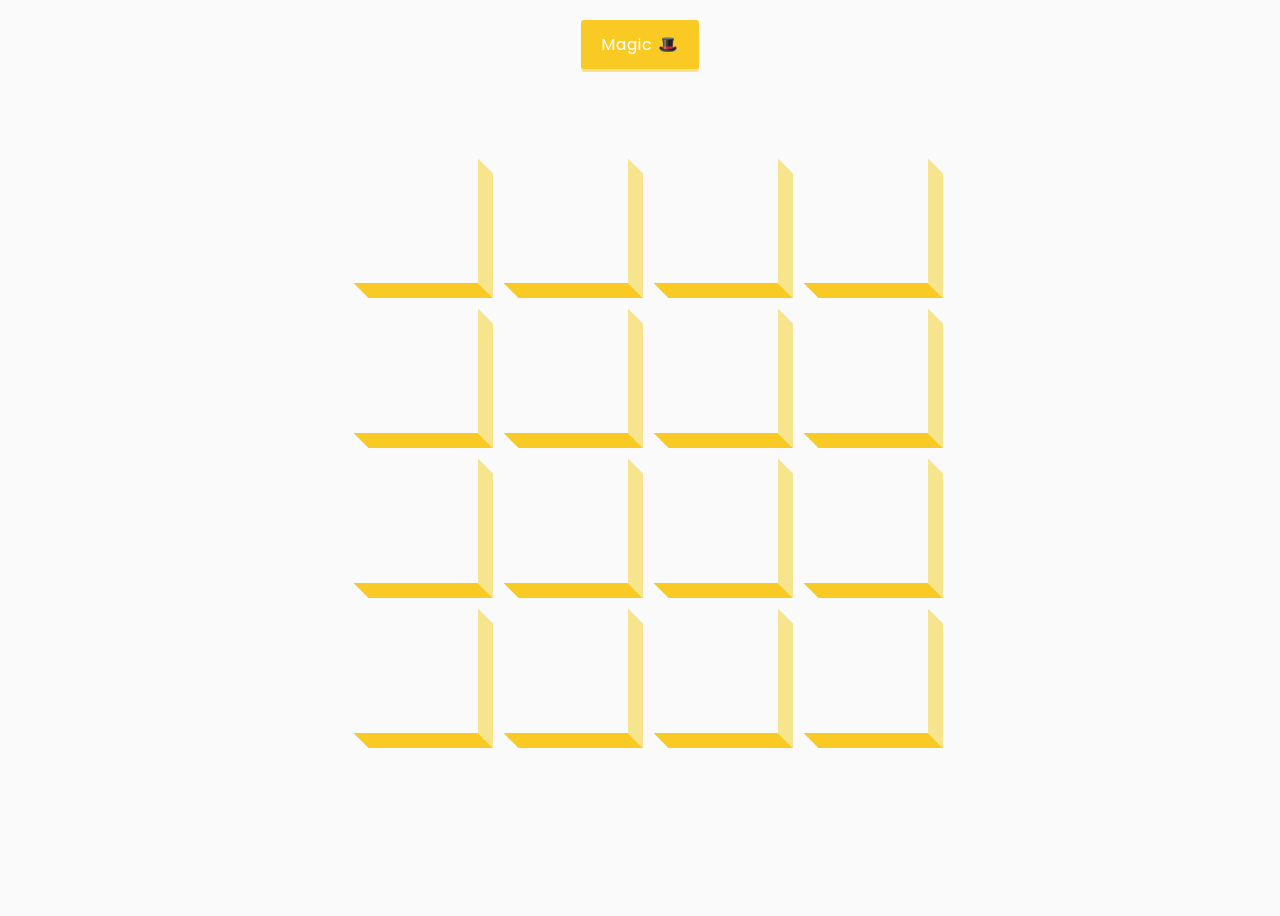
<file: 3D BOXES/index.html>
<!DOCTYPE html>
<html lang="en">
  <head>
    <meta charset="UTF-8" />
    <meta name="viewport" content="width=device-width, initial-scale=1.0" />
    <link
      rel="stylesheet"
      href="https://cdnjs.cloudflare.com/ajax/libs/font-awesome/5.14.0/css/all.min.css"
      integrity="sha512-1PKOgIY59xJ8Co8+NE6FZ+LOAZKjy+KY8iq0G4B3CyeY6wYHN3yt9PW0XpSriVlkMXe40PTKnXrLnZ9+fkDaog=="
      crossorigin="anonymous"
    />
    <link rel="stylesheet" href="style.css" />
    <title>3D Boxes Background</title>
  </head>
  <body>
    <button id="btn" class="magic">Magic 🎩</button>
    <div id="boxes" class="boxes big"></div>
    <script src="script.js"></script>
  </body>
</html>
</file>
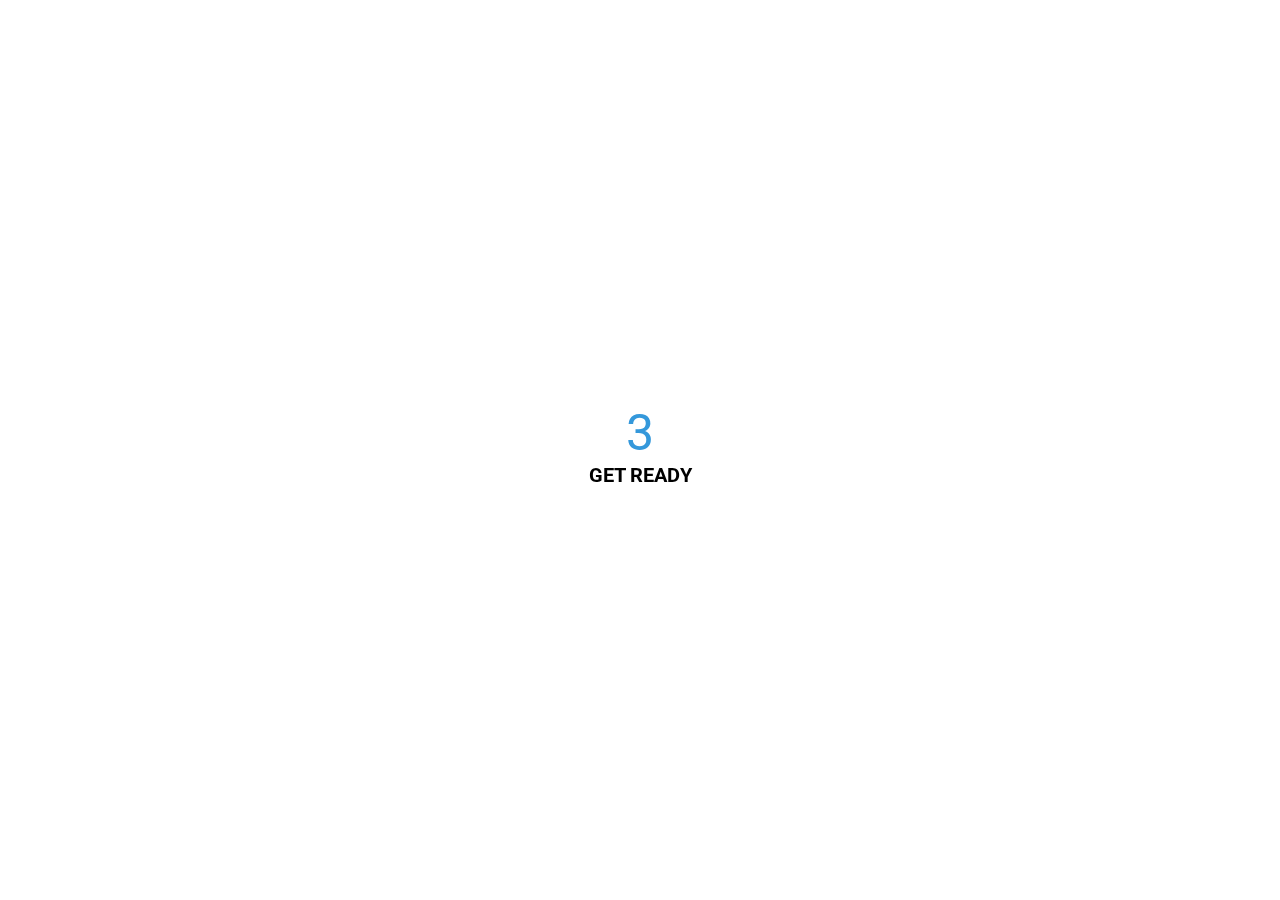
<file: Animacion countdown/index.html>
<!DOCTYPE html>
<html lang="en">
  <head>
    <meta charset="UTF-8" />
    <meta name="viewport" content="width=device-width, initial-scale=1.0" />
    <link rel="stylesheet" href="style.css" />
    <title>Animated Countdown</title>
  </head>
  <body>
    <div class="counter">
      <div class="nums">
        <span class="in">3</span>
        <span>2</span>
        <span>1</span>
        <span>0</span>
      </div>
      <h4>Get Ready</h4>
    </div>

    <div class="final">
      <h1>GO</h1>
      <button id="replay">
        <span>Replay</span>
      </button>
    </div>
    <script src="script.js"></script>
  </body>
</html>
</file>
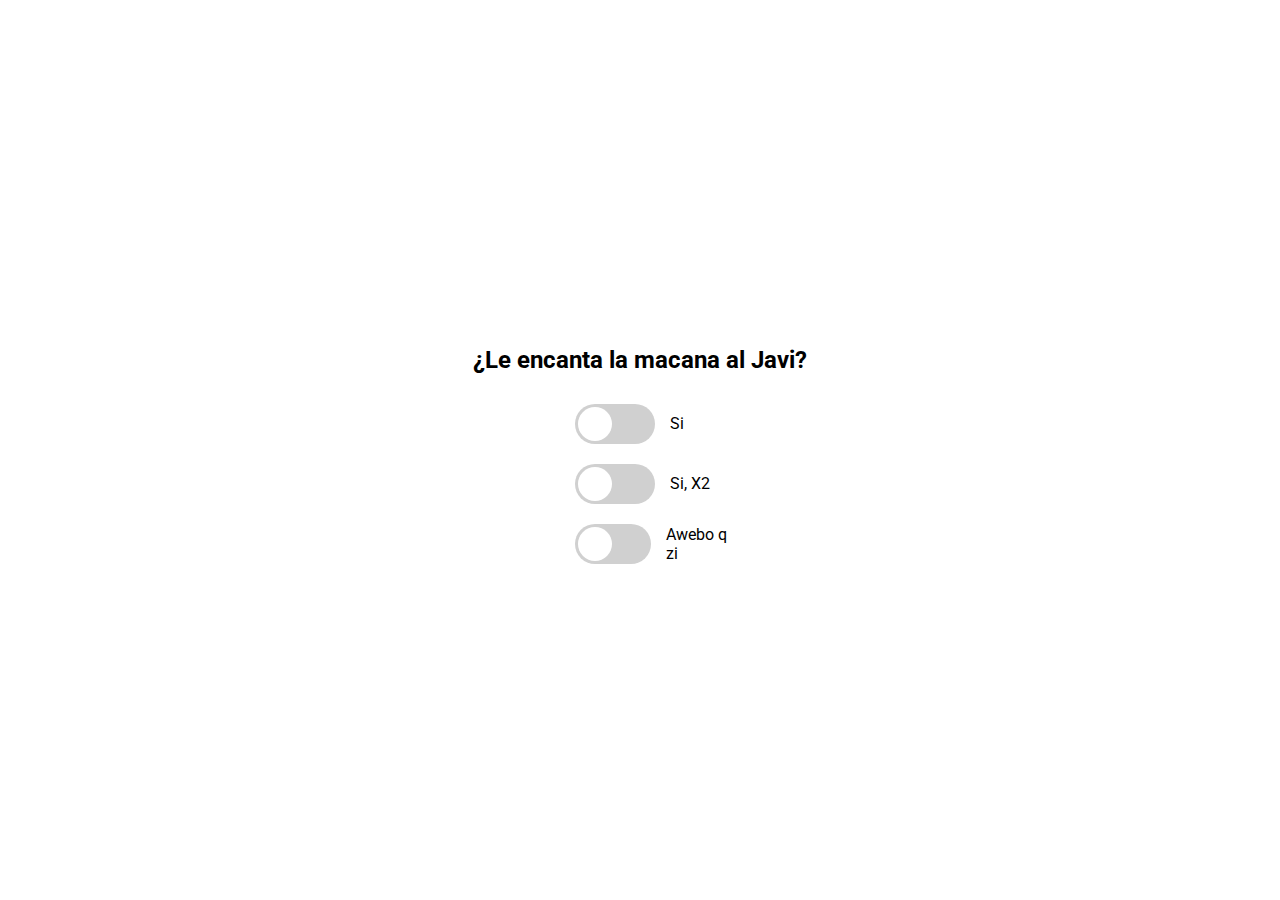
<file: Animacion de BTN/index.html>
<!DOCTYPE html>
<html lang="en">
  <head>
    <meta charset="UTF-8" />
    <meta name="viewport" content="width=device-width, initial-scale=1.0" />
    <link rel="stylesheet" href="style.css" />
    <title>Good, Cheap, Fast</title>
  </head>
  <body>
    <h2>¿Le encanta la macana al Javi?</h2>
    <div class="toggle-container">
      <input type="checkbox" id="good" class="toggle">
      <label for="good" class="label">
        <div class="ball"></div>
      </label>
      <span>Si</span>
    </div>

    <div class="toggle-container">
      <input type="checkbox" id="cheap" class="toggle">
      <label for="cheap" class="label">
        <div class="ball"></div>
      </label>
      <span>Si, X2</span>
    </div>

    <div class="toggle-container">
      <input type="checkbox" id="fast" class="toggle">
      <label for="fast" class="label">
        <div class="ball"></div>
      </label>
      <span>Awebo q zi</span>
    </div>
    <script src="script.js"></script>
  </body>
</html>
</file>
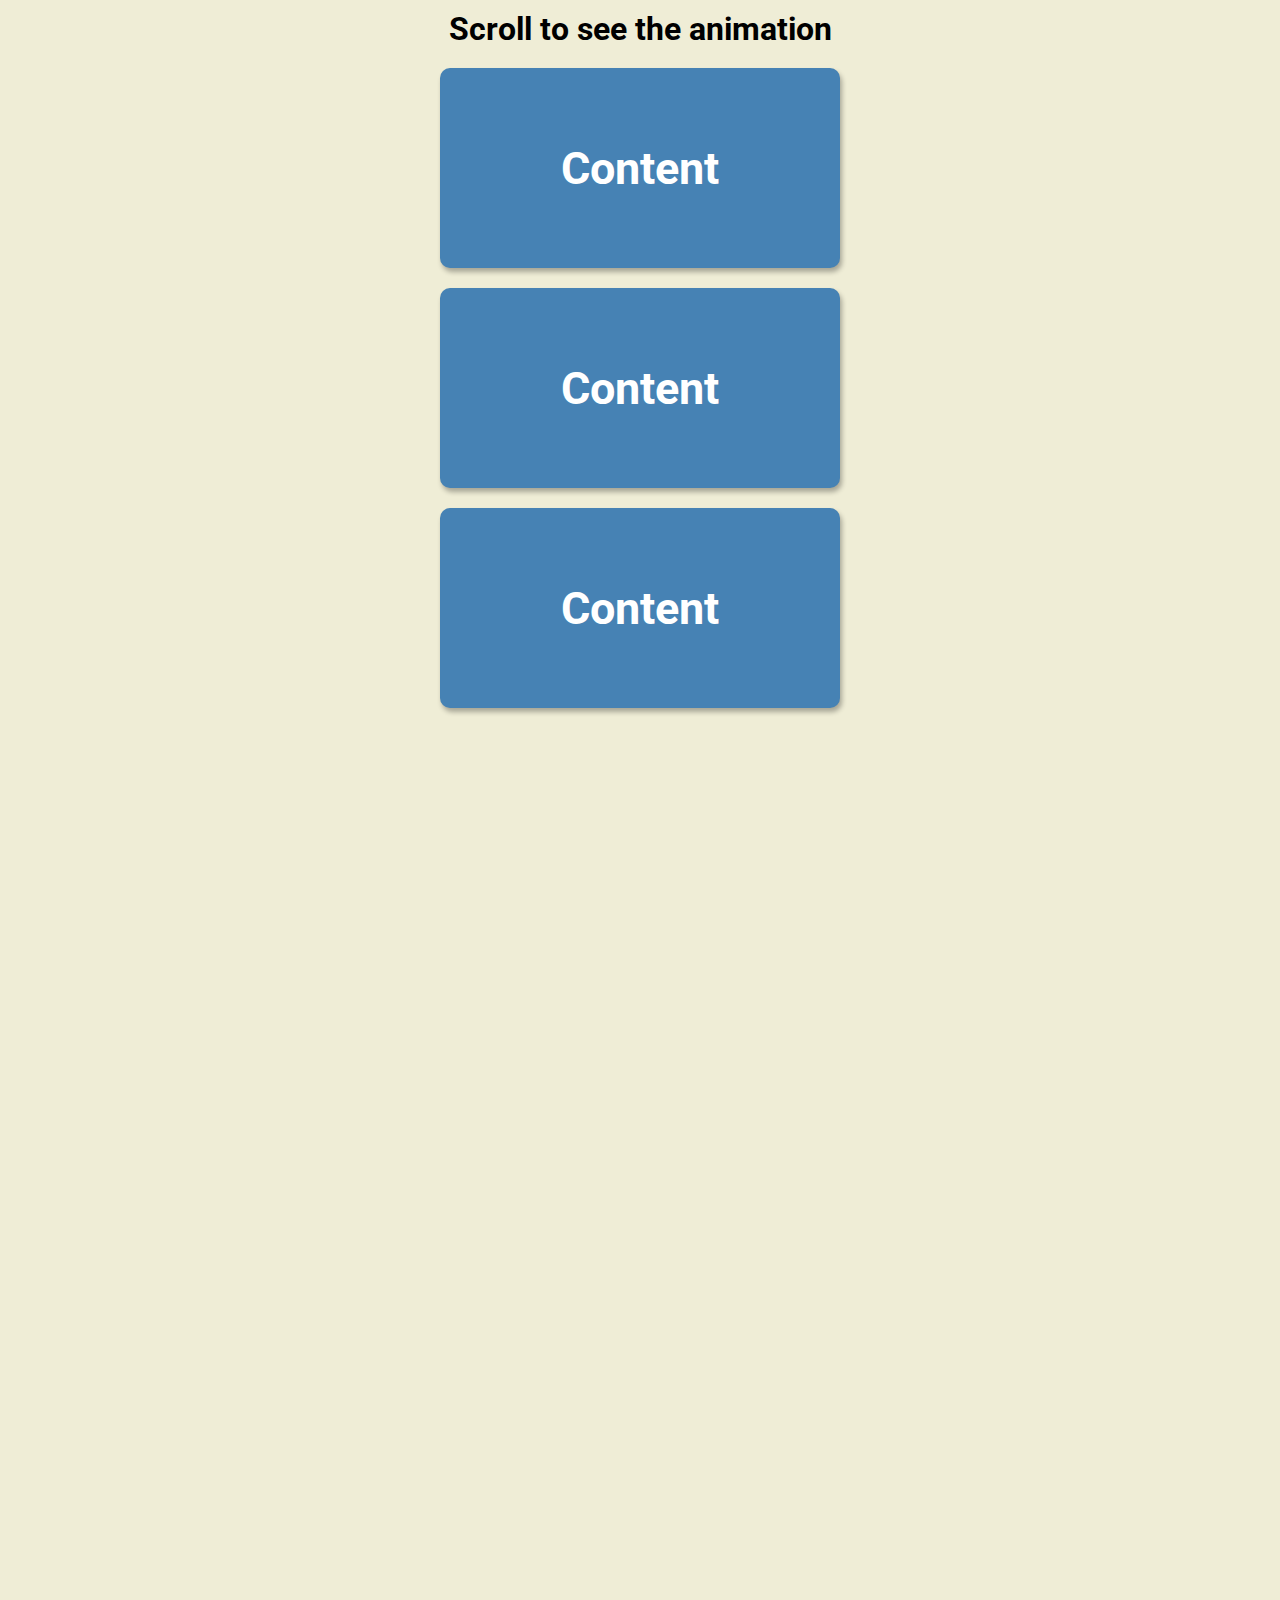
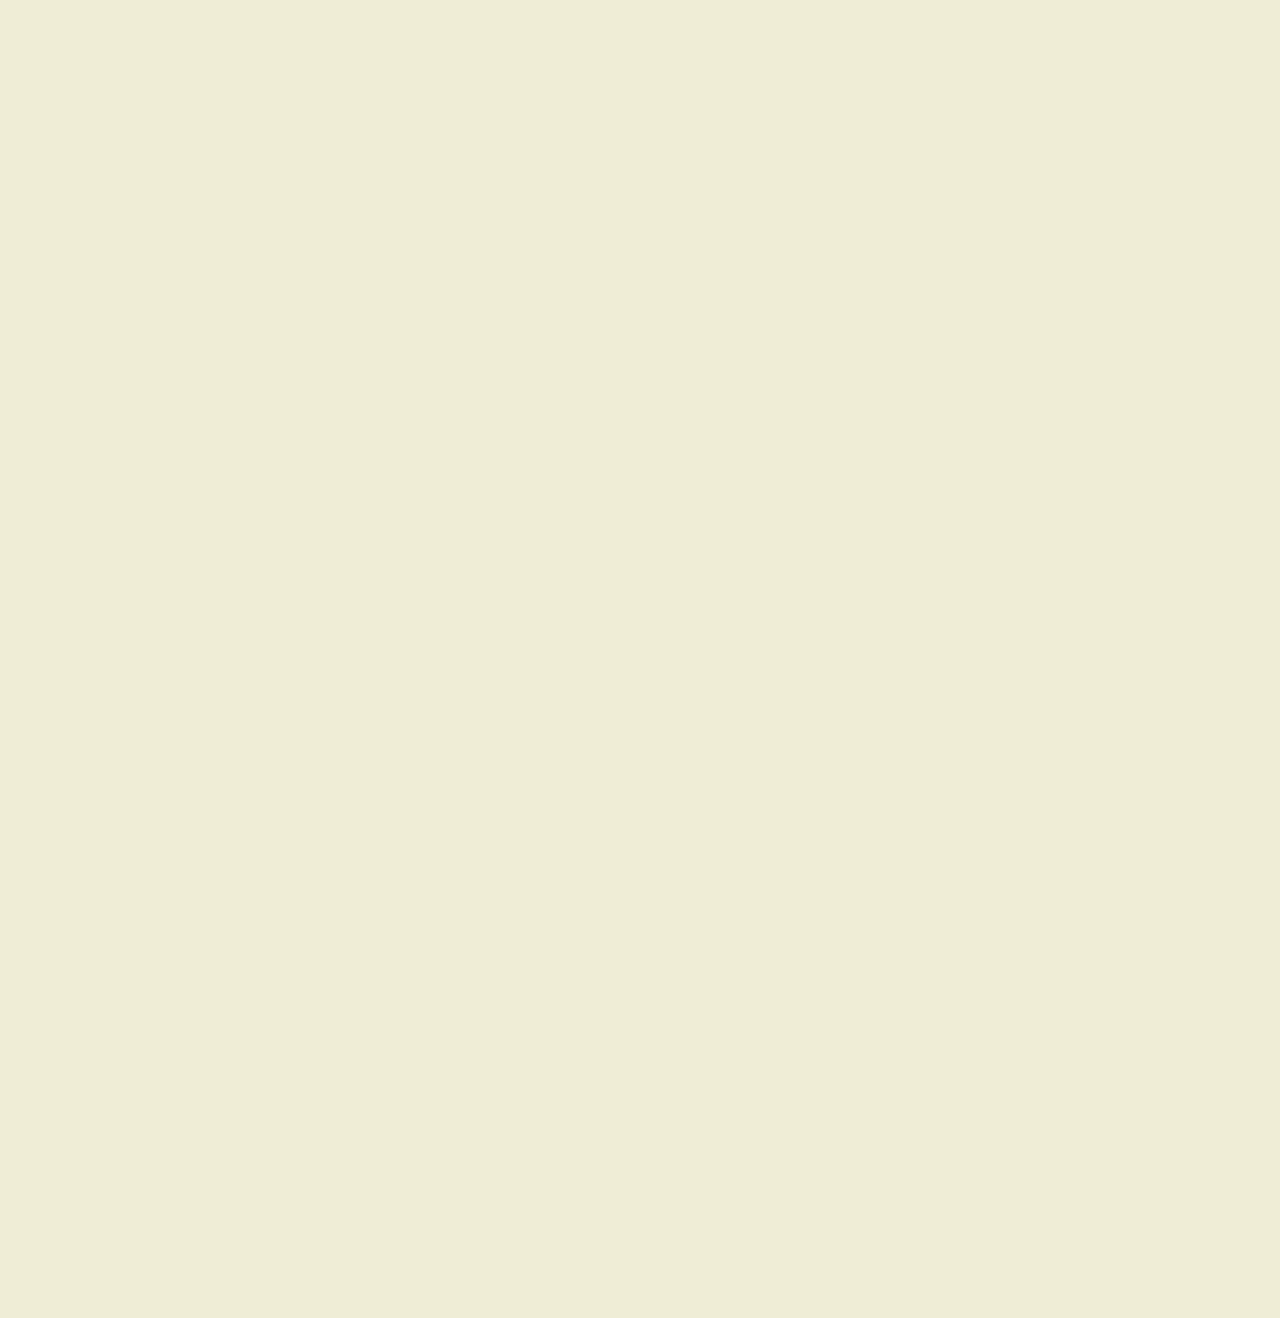
<file: Animacion de pergamino/index.html>
<!DOCTYPE html>
<html lang="en">
  <head>
    <meta charset="UTF-8" />
    <meta name="viewport" content="width=device-width, initial-scale=1.0" />
    <link rel="stylesheet" href="style.css" />
    <title>Scroll Animation</title>
  </head>
  <body>
    <h1>Scroll to see the animation</h1>
    <div class="box"><h2>Content</h2></div>
    <div class="box"><h2>Content</h2></div>
    <div class="box"><h2>Content</h2></div>
    <div class="box"><h2>Content</h2></div>
    <div class="box"><h2>Content</h2></div>
    <div class="box"><h2>Content</h2></div>
    <div class="box"><h2>Content</h2></div>
    <div class="box"><h2>Content</h2></div>
    <div class="box"><h2>Content</h2></div>
    <div class="box"><h2>Content</h2></div>
    <div class="box"><h2>Content</h2></div>
    <div class="box"><h2>Content</h2></div>
    <div class="box"><h2>Content</h2></div>
    <script src="script.js"></script>
  </body>
</html>
</file>
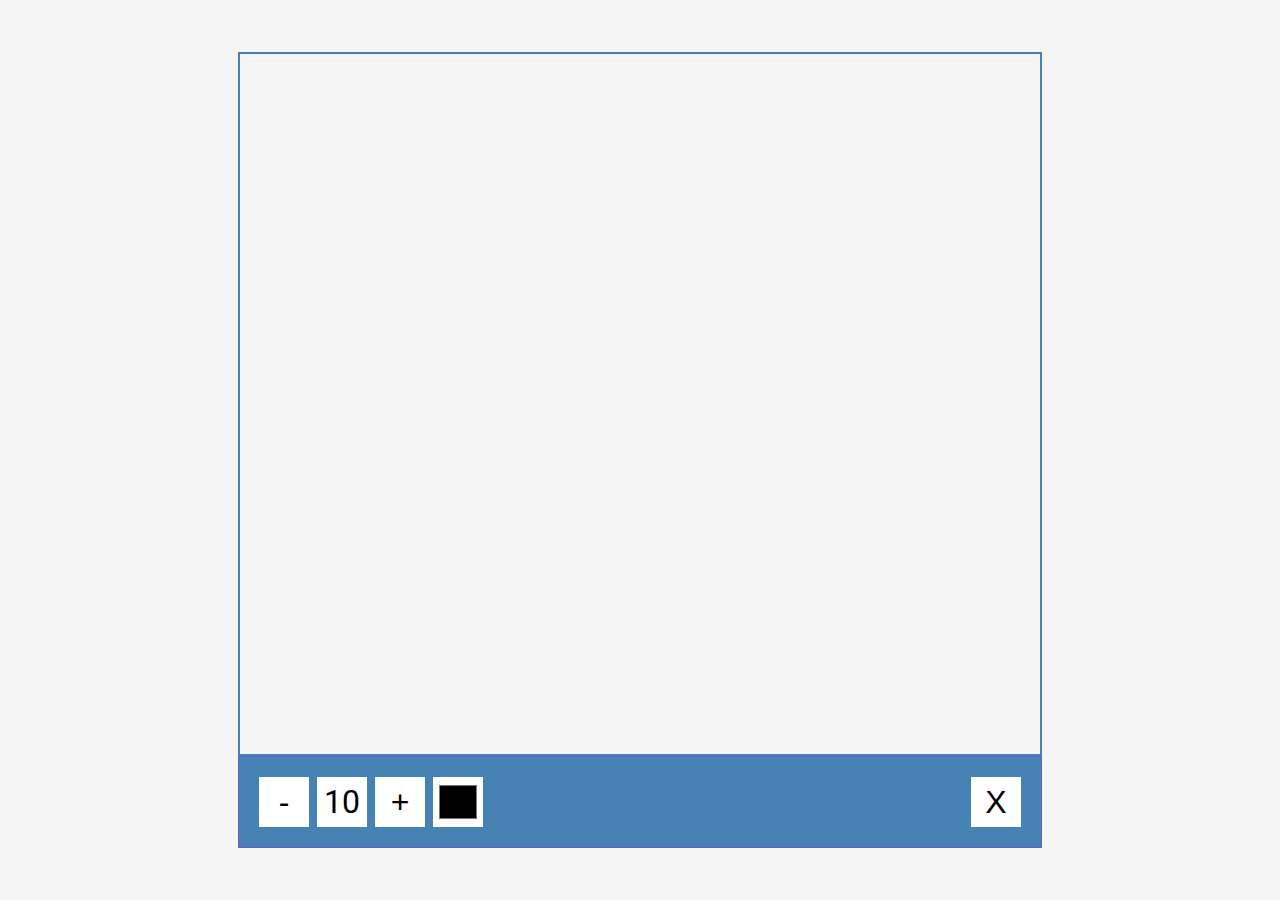
<file: App dibujo/index.html>
<!DOCTYPE html>
<html lang="en">
  <head>
    <meta charset="UTF-8" />
    <meta name="viewport" content="width=device-width, initial-scale=1.0" />
    <link rel="stylesheet" href="style.css" />
    <title>Drawing App</title>
  </head>
  <body>
    <canvas id="canvas" width="800" height="700"></canvas>
    <div class="toolbox">
      <button id="decrease">-</button>
      <span id="size">10</span>
      <button id="increase">+</button>
      <input type="color" id="color">
      <button id="clear">X</button>
    </div>

    <script src="script.js"></script>
  </body>
</html>
</file>
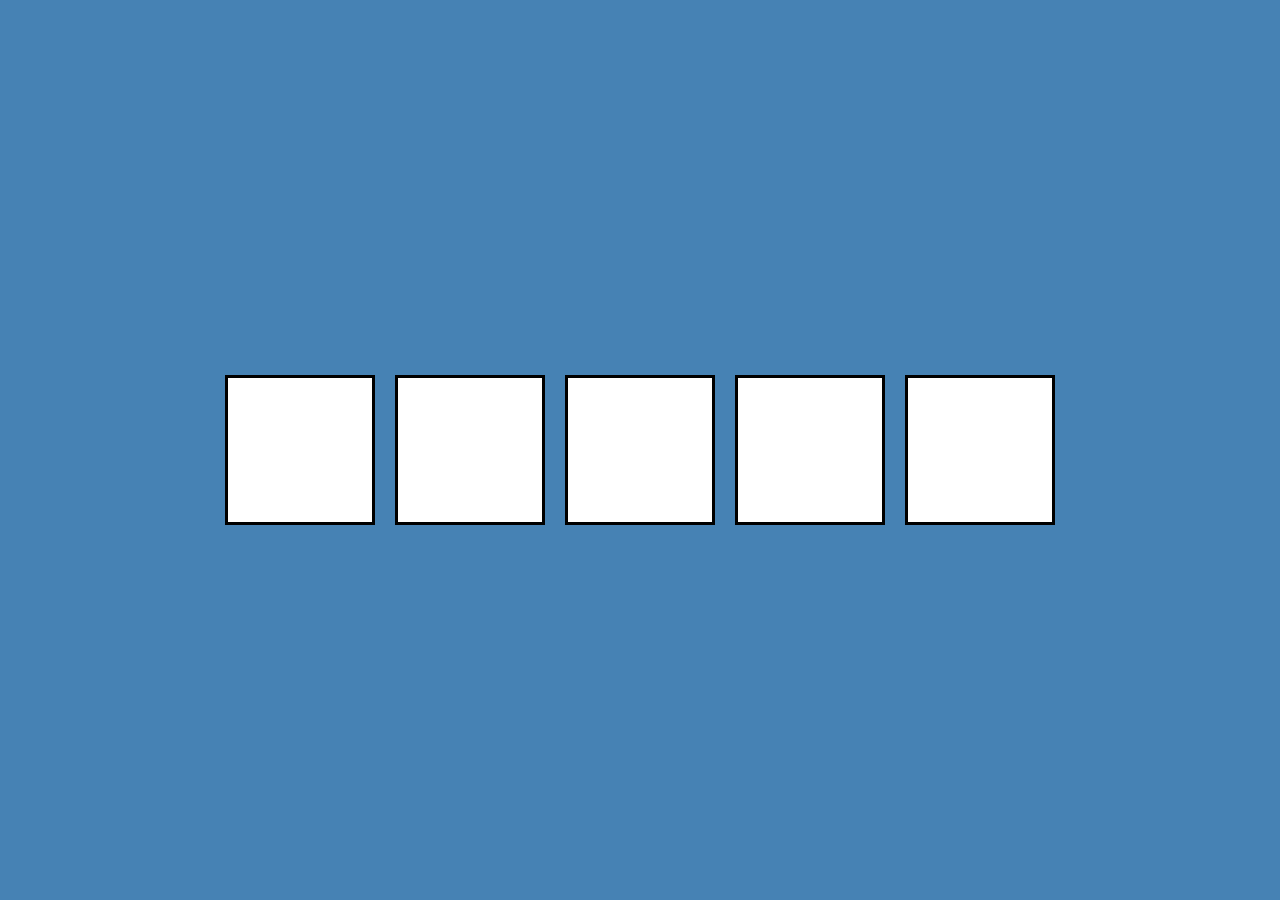
<file: Arrastrar y soltar/index.html>
<!DOCTYPE html>
<html lang="en">
  <head>
    <meta charset="UTF-8" />
    <meta name="viewport" content="width=device-width, initial-scale=1.0" />
    <link rel="stylesheet" href="style.css" />
    <title>Drag N Drop</title>
  </head>
  <body>
    <div class="empty">
      <div class="fill" draggable="true"></div>
    </div>
    <div class="empty"></div>
    <div class="empty"></div>
    <div class="empty"></div>
    <div class="empty"></div>

    <script src="script.js"></script>
  </body>
</html>
</file>
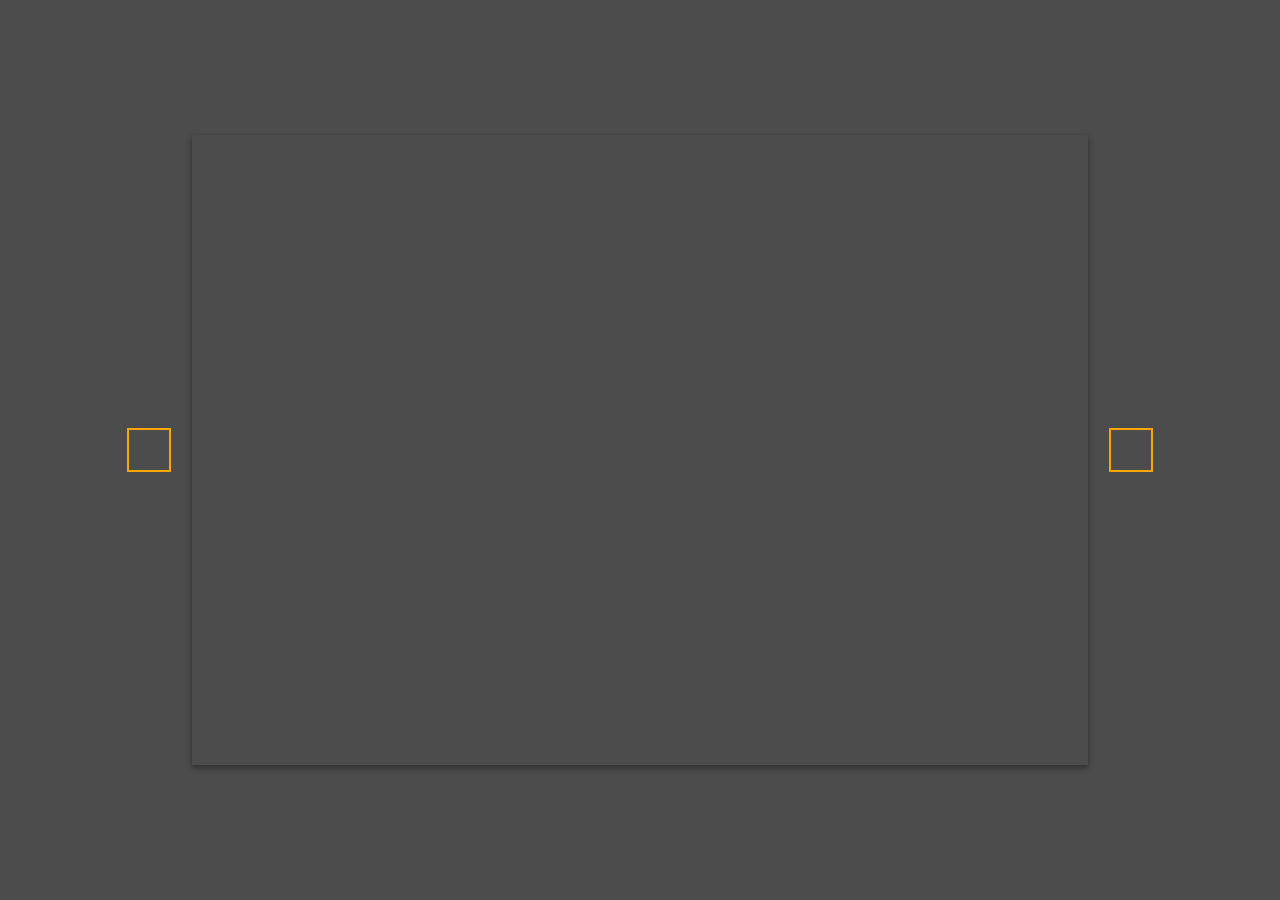
<file: Background slider/index.html>
<!DOCTYPE html>
<html lang="en">
  <head>
    <meta charset="UTF-8" />
    <meta name="viewport" content="width=device-width, initial-scale=1.0" />
    <link
      rel="stylesheet"
      href="https://cdnjs.cloudflare.com/ajax/libs/font-awesome/5.14.0/css/all.min.css"
      integrity="sha512-1PKOgIY59xJ8Co8+NE6FZ+LOAZKjy+KY8iq0G4B3CyeY6wYHN3yt9PW0XpSriVlkMXe40PTKnXrLnZ9+fkDaog=="
      crossorigin="anonymous"
    />
    <link rel="stylesheet" href="style.css" />
    <title>Background Slider</title>
  </head>
  <body>
    <div class="slider-container">
      <div
        class="slide active"
        style="
          background-image: url('https://images.unsplash.com/photo-1549880338-65ddcdfd017b?ixlib=rb-1.2.1&ixid=eyJhcHBfaWQiOjEyMDd9&auto=format&fit=crop&w=2100&q=80');
        "
      ></div>
      <div
        class="slide"
        style="
          background-image: url('https://images.unsplash.com/photo-1511593358241-7eea1f3c84e5?ixlib=rb-1.2.1&ixid=eyJhcHBfaWQiOjEyMDd9&auto=format&fit=crop&w=1934&q=80');
        "
      ></div>

      <div
        class="slide"
        style="
          background-image: url('https://images.unsplash.com/photo-1495467033336-2effd8753d51?ixlib=rb-1.2.1&ixid=eyJhcHBfaWQiOjEyMDd9&auto=format&fit=crop&w=2100&q=80');
        "
      ></div>

      <div
        class="slide"
        style="
          background-image: url('https://images.unsplash.com/photo-1522735338363-cc7313be0ae0?ixlib=rb-1.2.1&ixid=eyJhcHBfaWQiOjEyMDd9&auto=format&fit=crop&w=2689&q=80');
        "
      ></div>

      <div
        class="slide"
        style="
          background-image: url('https://images.unsplash.com/photo-1559087867-ce4c91325525?ixlib=rb-1.2.1&ixid=eyJhcHBfaWQiOjEyMDd9&auto=format&fit=crop&w=2100&q=80');
        "
      ></div>

      <button class="arrow left-arrow" id="left">
        <i class="fas fa-arrow-left"></i>
      </button>

      <button class="arrow right-arrow" id="right">
        <i class="fas fa-arrow-right"></i>
      </button>
    </div>
    <script src="script.js"></script>
  </body>
</html>
</file>
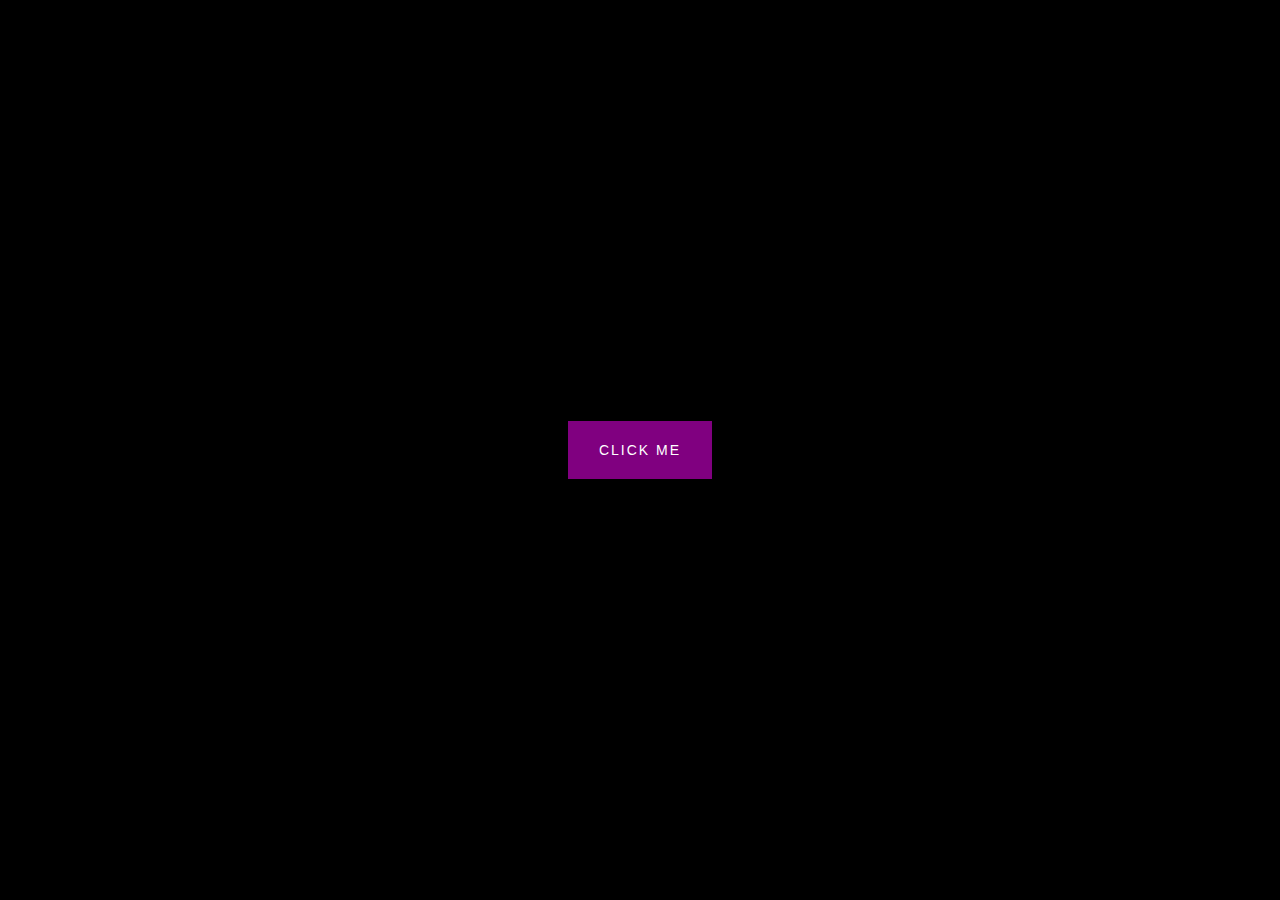
<file: Boton de ondulacion/index.html>
<!DOCTYPE html>
<html lang="en">
  <head>
    <meta charset="UTF-8" />
    <meta name="viewport" content="width=device-width, initial-scale=1.0" />
    <link rel="stylesheet" href="style.css" />
    <title>Button Ripple Effect</title>
  </head>
  <body>
    <button class="ripple">Click Me</button>
    <script src="script.js"></script>
  </body>
</html>
</file>
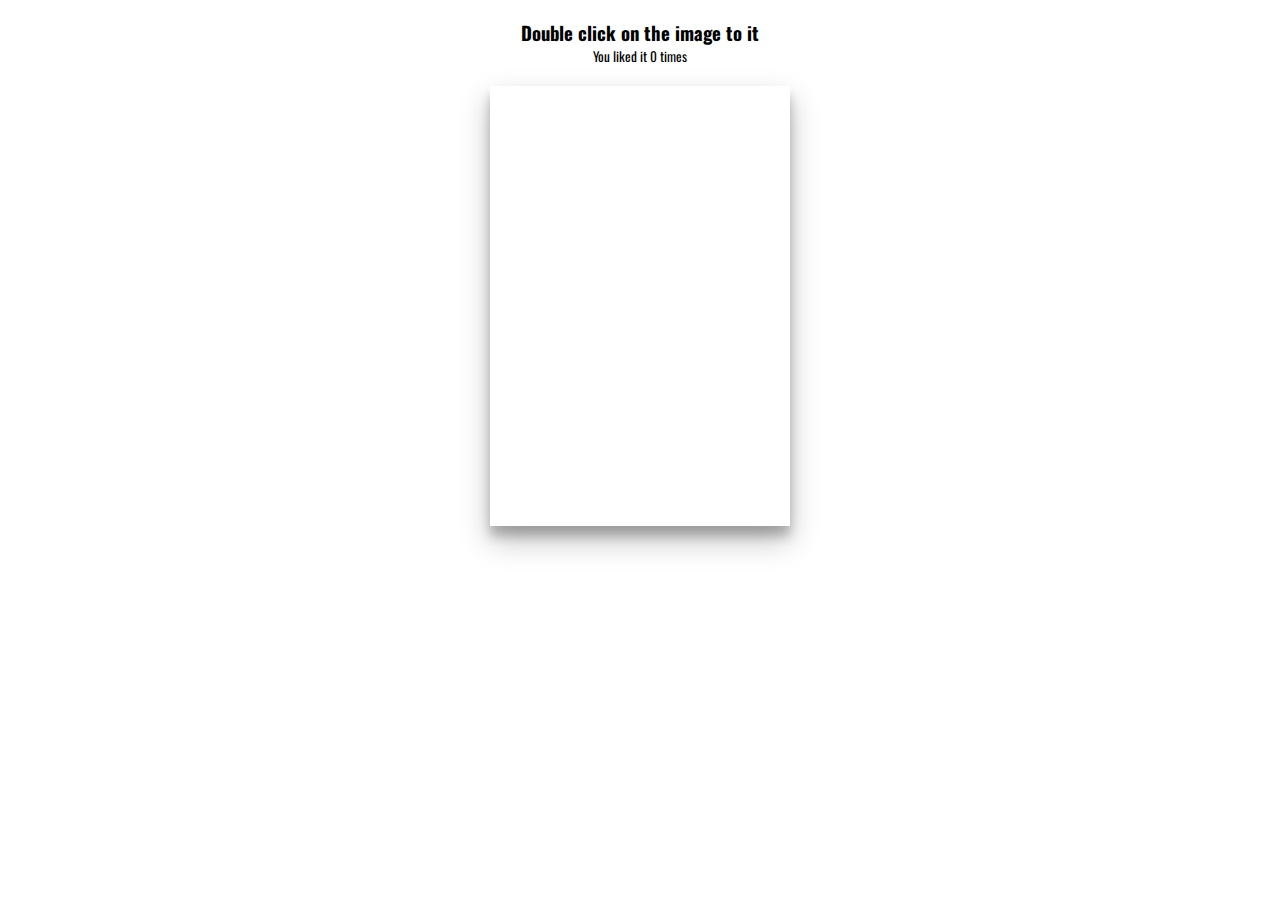
<file: Click corazon/index.html>
<!DOCTYPE html>
<html lang="en">
  <head>
    <meta charset="UTF-8" />
    <meta name="viewport" content="width=device-width, initial-scale=1.0" />
    <link rel="stylesheet" href="https://cdnjs.cloudflare.com/ajax/libs/font-awesome/5.14.0/css/all.min.css" integrity="sha512-1PKOgIY59xJ8Co8+NE6FZ+LOAZKjy+KY8iq0G4B3CyeY6wYHN3yt9PW0XpSriVlkMXe40PTKnXrLnZ9+fkDaog==" crossorigin="anonymous" />
    <link rel="stylesheet" href="style.css" />
    <title>Double Click Heart</title>
  </head>
  <body>
    <h3>Double click on the image to <i class="fas fa-heart"></i> it</h3>
    <small>You liked it <span id="times">0</span> times</small>

    <div class="loveMe"></div>

    <script src="script.js"></script>
  </body>
</html>
</file>
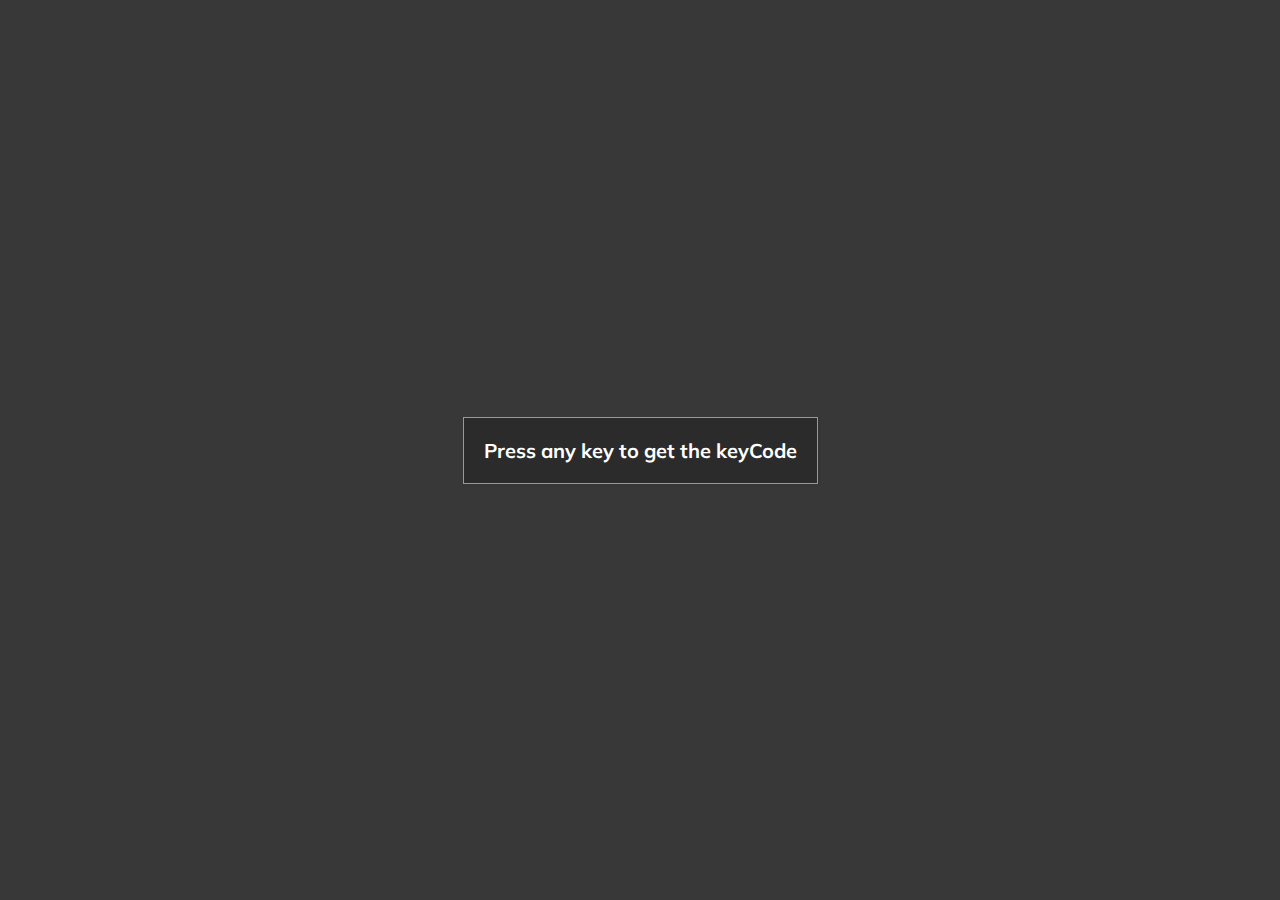
<file: Codigo de claves/index.html>
<!DOCTYPE html>
<html lang="en">
  <head>
    <meta charset="UTF-8" />
    <meta name="viewport" content="width=device-width, initial-scale=1.0" />
    <link rel="stylesheet" href="style.css" />
    <title>Event KeyCodes</title>
  </head>
  <body>
    <div id="insert">
      <div class="key">
        Press any key to get the keyCode
      </div>
    </div>
    <script src="script.js"></script>
  </body>
</html>
</file>
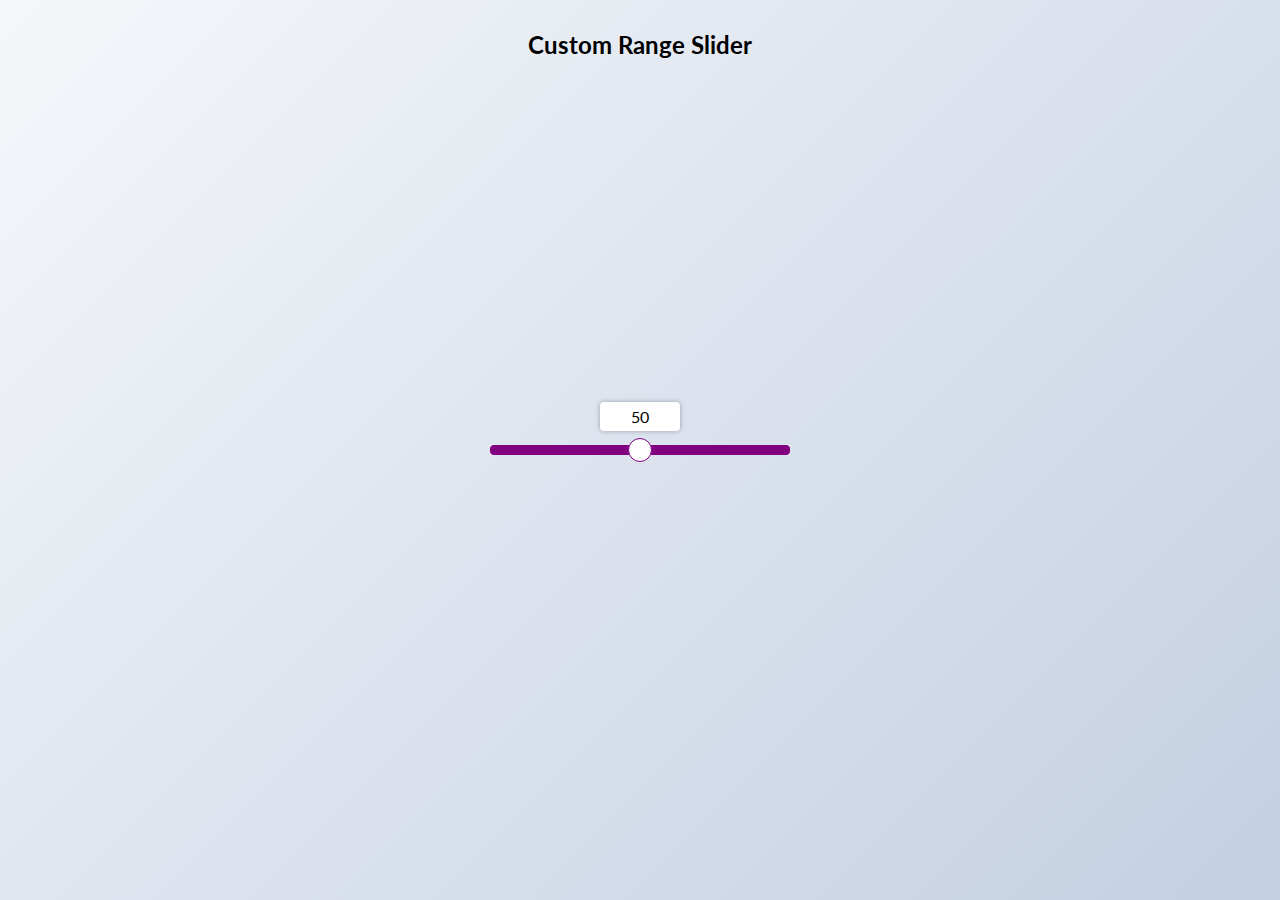
<file: Control deslizante/index.html>
<!DOCTYPE html>
<html lang="en">
  <head>
    <meta charset="UTF-8" />
    <meta name="viewport" content="width=device-width, initial-scale=1.0" />
    <link rel="stylesheet" href="style.css" />
    <title>Custom Range Slider</title>
  </head>
  <body>
    <h2>Custom Range Slider</h2>
    <div class="range-container">
      <input type="range" id="range" min="0" max="100">
      <label for="range">50</label>
    </div>

    <script src="script.js"></script>
  </body>
</html>
</file>
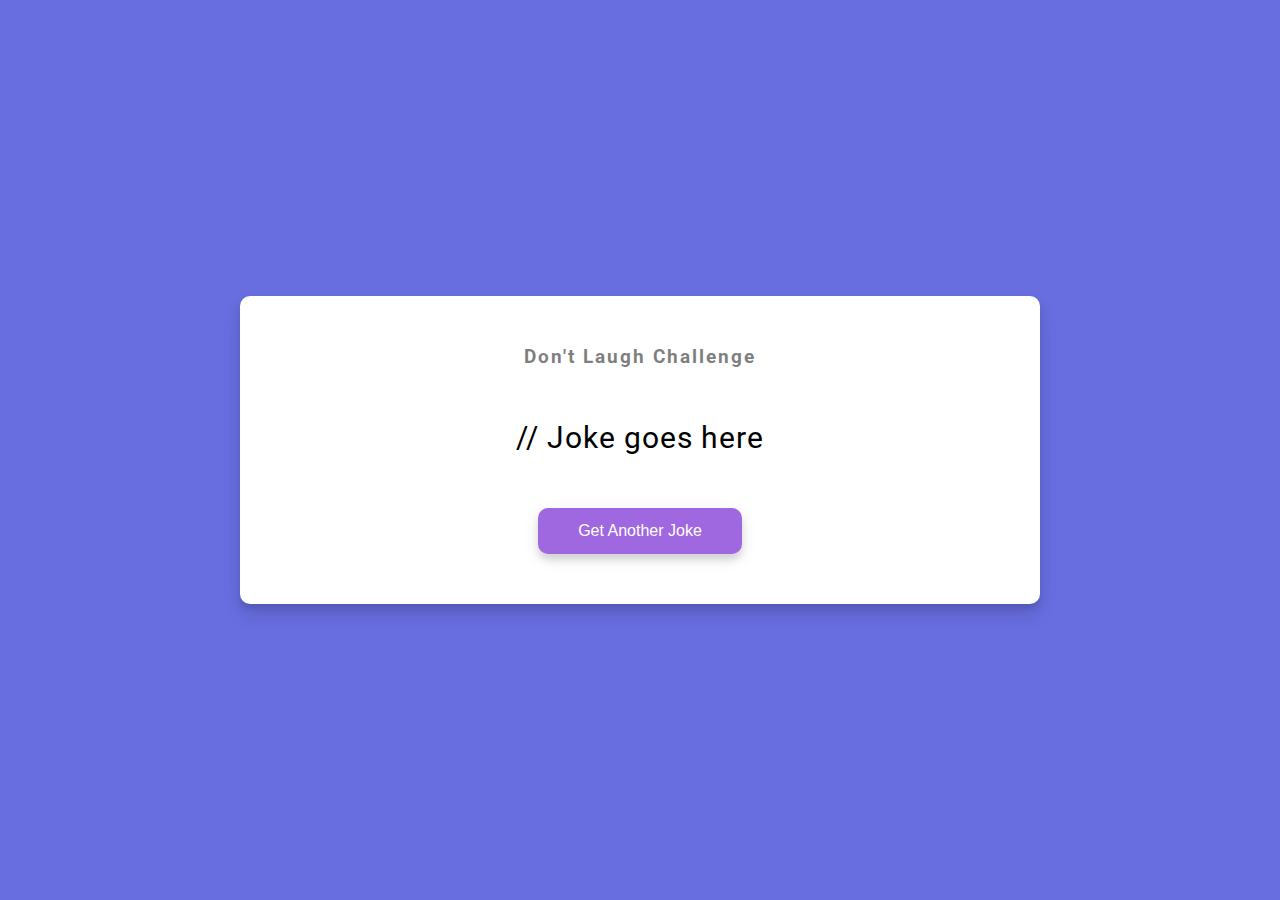
<file: Dad Jokes/index.html>
<!DOCTYPE html>
<html lang="en">
  <head>
    <meta charset="UTF-8" />
    <meta name="viewport" content="width=device-width, initial-scale=1.0" />
    <link rel="stylesheet" href="style.css" />
    <title>Dad Jokes</title>
  </head>
  <body>
    <div class="container">
      <h3>Don't Laugh Challenge</h3>
      <div id="joke" class="joke">// Joke goes here</div>
      <button id="jokeBtn" class="btn">Get Another Joke</button>
    </div>
    <script src="script.js"></script>
  </body>
</html>
</file>
<file: 3D BOXES/style.css>
@import url('https://fonts.googleapis.com/css2?family=Roboto:wght@400;700&display=swap');
@import url('https://fonts.googleapis.com/css2?family=Poppins&display=swap');

* {
  box-sizing: border-box;
}

body {
  background-color: #fafafa;
  font-family: 'Roboto', sans-serif;
  display: flex;
  flex-direction: column;
  align-items: center;
  justify-content: center;
  height: 100vh;
  overflow: hidden;
}

.magic {
  background-color: #f9ca24;
  color: #fff;
  font-family: 'Poppins', sans-serif;
  border: 0;
  border-radius: 3px;
  font-size: 16px;
  padding: 12px 20px;
  cursor: pointer;
  position: fixed;
  top: 20px;
  letter-spacing: 1px;
  box-shadow: 0 3px rgba(249, 202, 36, 0.5);
  z-index: 100;
}

.magic:focus {
  outline: none;
}

.magic:active {
  box-shadow: none;
  transform: translateY(2px);
}

.boxes {
  display: flex;
  flex-wrap: wrap;
  justify-content: space-around;
  height: 500px;
  width: 500px;
  position: relative;
  transition: 0.4s ease;
}

.boxes.big {
  width: 600px;
  height: 600px;
}

.boxes.big .box {
  transform: rotateZ(360deg);
}

.box {
  background-image: url('https://media.giphy.com/media/EZqwsBSPlvSda/giphy.gif');
  background-repeat: no-repeat;
  background-size: 500px 500px;
  position: relative;
  height: 125px;
  width: 125px;
  transition: 0.4s ease;
}

.box::after {
  content: '';
  background-color: #f6e58d;
  position: absolute;
  top: 8px;
  right: -15px;
  height: 100%;
  width: 15px;
  transform: skewY(45deg);
}

.box::before {
  content: '';
  background-color: #f9ca24;
  position: absolute;
  bottom: -15px;
  left: 8px;
  height: 15px;
  width: 100%;
  transform: skewX(45deg);
}
</file>
<file: Animacion countdown/style.css>
@import url('https://fonts.googleapis.com/css2?family=Roboto:wght@400;700&display=swap');

* {
  box-sizing: border-box;
}

body {
  font-family: 'Roboto', sans-serif;
  margin: 0;
  height: 100vh;
  overflow: hidden;
}

h4 {
  font-size: 20px;
  margin: 5px;
  text-transform: uppercase;
}

.counter {
  position: fixed;
  top: 50%;
  left: 50%;
  transform: translate(-50%, -50%);
  text-align: center;
}

.counter.hide {
  transform: translate(-50%, -50%) scale(0);
  animation: hide 0.2s ease-out;
}

@keyframes hide {
  0% {
    transform: translate(-50%, -50%) scale(1);
  }

  100% {
    transform: translate(-50%, -50%) scale(0);
  }
}

.final {
  position: fixed;
  top: 50%;
  left: 50%;
  transform: translate(-50%, -50%) scale(0);
  text-align: center;
}

.final.show {
  transform: translate(-50%, -50%) scale(1);
  animation: show 0.2s ease-out;
}

@keyframes show {
  0% {
    transform: translate(-50%, -50%) scale(0);
  }

  30% {
    transform: translate(-50%, -50%) scale(1.4);
  }

  100% {
    transform: translate(-50%, -50%) scale(1);
  }
}

.nums {
  color: #3498db;
  font-size: 50px;
  position: relative;
  overflow: hidden;
  width: 250px;
  height: 50px;
}

.nums span {
  position: absolute;
  top: 50%;
  left: 50%;
  transform: translate(-50%, -50%) rotate(120deg);
  transform-origin: bottom center;
}

.nums span.in {
  transform: translate(-50%, -50%) rotate(0deg);
  animation: goIn 0.5s ease-in-out;
}

.nums span.out {
  animation: goOut 0.5s ease-in-out;
}

@keyframes goIn {
  0% {
    transform: translate(-50%, -50%) rotate(120deg);
  }

  30% {
    transform: translate(-50%, -50%) rotate(-20deg);
  }

  60% {
    transform: translate(-50%, -50%) rotate(10deg);
  }

  100% {
    transform: translate(-50%, -50%) rotate(0deg);
  }
}

@keyframes goOut {
  0% {
    transform: translate(-50%, -50%) rotate(0deg);
  }

  60% {
    transform: translate(-50%, -50%) rotate(20deg);
  }

  100% {
    transform: translate(-50%, -50%) rotate(-120deg);
  }
}

#replay{
  background-color: #3498db;
  border-radius: 3px;
  border: none;
  color: aliceblue;
  padding: 5px;
  text-align: center;
  display: inline-block;
  cursor: pointer;
  transition: all 0.3s;
}

#replay span{
  cursor: pointer;
  display: inline-block;
  position: relative;
  transition: 0.3s;
}

#replay span:after{
  content: '\00bb';
  position: absolute;
  opacity: 0;
  top: 0;
  right: -20px;
  transition: 0.5s;
}

#replay:hover span{
  padding-right: 25px;
}

#replay:hover span:after{
  opacity: 1;
  right: 0;
}
</file>
<file: Animacion de BTN/style.css>
@import url('https://fonts.googleapis.com/css2?family=Roboto:wght@400;700&display=swap');

* {
  box-sizing: border-box;
}

body {
  font-family: 'Roboto', sans-serif;
  display: flex;
  flex-direction: column;
  align-items: center;
  justify-content: center;
  height: 100vh;
  overflow: hidden;
  margin: 0;
}

.toggle-container {
  display: flex;
  align-items: center;
  margin: 10px 0;
  width: 200px;
}

.toggle {
  visibility: hidden;
}

.label {
  position: relative;
  background-color: #d0d0d0;
  border-radius: 50px;
  cursor: pointer;
  display: inline-block;
  margin: 0 15px 0;
  width: 80px;
  height: 40px;
}

.toggle:checked + .label {
  background-color: #8e44ad;
}

.ball {
  background: #fff;
  height: 34px;
  width: 34px;
  border-radius: 50%;
  position: absolute;
  top: 3px;
  left: 3px;
  align-items: center;
  justify-content: center;
  animation: slideOff 0.3s linear forwards;
}

.toggle:checked + .label .ball {
  animation: slideOn 0.3s linear forwards;
}

@keyframes slideOn {
  0% {
    transform: translateX(0) scale(1);
  }
  50% {
    transform: translateX(20px) scale(1.2);
  }
  100% {
    transform: translateX(40px) scale(1);
  }
}

@keyframes slideOff {
  0% {
    transform: translateX(40px) scale(1);
  }
  50% {
    transform: translateX(20px) scale(1.2);
  }
  100% {
    transform: translateX(0) scale(1);
  }
}
</file>
<file: Animacion de pergamino/style.css>
@import url('https://fonts.googleapis.com/css2?family=Roboto:wght@400;700&display=swap');

* {
  box-sizing: border-box;
}

body {
  background-color: #efedd6;
  font-family: 'Roboto', sans-serif;
  display: flex;
  flex-direction: column;
  align-items: center;
  justify-content: center;
  margin: 0;
  overflow-x: hidden;
}

h1 {
  margin: 10px;
}

.box {
  background-color: steelblue;
  color: #fff;
  display: flex;
  align-items: center;
  justify-content: center;
  width: 400px;
  height: 200px;
  margin: 10px;
  border-radius: 10px;
  box-shadow: 2px 4px 5px rgba(0, 0, 0, 0.3);
  transform: translateX(400%);
  transition: transform 0.4s ease;
}

.box:nth-of-type(even) {
  transform: translateX(-400%);
}

.box.show {
  transform: translateX(0);
}

.box h2 {
  font-size: 45px;
}
</file>
<file: App dibujo/style.css>
@import url('https://fonts.googleapis.com/css2?family=Roboto:wght@400;700&display=swap');

* {
  box-sizing: border-box;
}

body {
  background-color: #f5f5f5;
  font-family: 'Roboto', sans-serif;
  display: flex;
  flex-direction: column;
  align-items: center;
  justify-content: center;
  height: 100vh;
  margin: 0;
}

canvas {
  border: 2px solid steelblue;
}

.toolbox {
  background-color: steelblue;
  border: 1px solid slateblue;
  display: flex;
  width: 804px;
  padding: 1rem;
}

.toolbox > * {
  background-color: #fff;
  border: none;
  display: inline-flex;
  align-items: center;
  justify-content: center;
  font-size: 2rem;
  height: 50px;
  width: 50px;
  margin: 0.25rem;
  padding: 0.25rem;
  cursor: pointer;
}

.toolbox > *:last-child {
  margin-left: auto;
}
</file>
<file: Arrastrar y soltar/style.css>
* {
    box-sizing: border-box;
  }
  
  body {
    background-color: steelblue;
    display: flex;
    align-items: center;
    justify-content: center;
    height: 100vh;
    overflow: hidden;
    margin: 0;
  }
  
  .empty {
    height: 150px;
    width: 150px;
    margin: 10px;
    border: solid 3px black;
    background: white;
  }
  
  .fill {
    background-image: url('https://source.unsplash.com/random/150x150');
    height: 145px;
    width: 145px;
    cursor: pointer;
  }
  
  .hold {
    border: solid 5px #ccc;
  }
  
  .hovered {
    background-color: #333;
    border-color: white;
    border-style: dashed;
  }
  
  @media (max-width: 800px) {
    body {
      flex-direction: column;
    }
  }
</file>
<file: Background slider/style.css>
@import url('https://fonts.googleapis.com/css2?family=Roboto:wght@400;700&display=swap');

* {
  box-sizing: border-box;
}

body {
  font-family: 'Roboto', sans-serif;
  display: flex;
  flex-direction: column;
  align-items: center;
  justify-content: center;
  height: 100vh;
  overflow: hidden;
  margin: 0;
  background-position: center center;
  background-size: cover;
  transition: 0.4s;
}

body::before {
  content: '';
  position: absolute;
  top: 0;
  left: 0;
  width: 100%;
  height: 100vh;
  background-color: rgba(0, 0, 0, 0.7);
  z-index: -1;
}

.slider-container {
  box-shadow: 0 3px 6px rgba(0, 0, 0, 0.16), 0 3px 6px rgba(0, 0, 0, 0.23);
  height: 70vh;
  width: 70vw;
  position: relative;
  overflow: hidden;
}

.slide {
  opacity: 0;
  height: 100vh;
  width: 100vw;
  background-position: center center;
  background-size: cover;
  position: absolute;
  top: -15vh;
  left: -15vw;
  transition: 0.4s ease;
  z-index: 1;
}

.slide.active {
  opacity: 1;
}

.arrow {
  position: fixed;
  background-color: transparent;
  color: #fff;
  padding: 20px;
  font-size: 30px;
  border: 2px solid orange;
  top: 50%;
  transform: translateY(-50%);
  cursor: pointer;
}

.arrow:focus {
  outline: 0;
}

.left-arrow {
  left: calc(15vw - 65px);
}

.right-arrow {
  right: calc(15vw - 65px);
}
</file>
<file: Boton de ondulacion/style.css>
@import url('https://fonts.googleapis.com/css2?family=Roboto:wght@400;700&display=swap');

* {
  box-sizing: border-box;
}

body {
  background-color: #000;
  font-family: 'Roboto', sans-serif;
  display: flex;
  flex-direction: column;
  align-items: center;
  justify-content: center;
  height: 100vh;
  overflow: hidden;
  margin: 0;
}

button {
  background-color: purple;
  color: #fff;
  border: 1px purple solid;
  font-size: 14px;
  text-transform: uppercase;
  letter-spacing: 2px;
  padding: 20px 30px;
  overflow: hidden;
  margin: 10px 0;
  position: relative;
}

button:focus {
  outline: none;
}

button .circle {
  position: absolute;
  background-color: #fff;
  width: 100px;
  height: 100px;
  border-radius: 50%;
  transform: translate(-50%, -50%) scale(0);
  animation: scale 0.5s ease-out;
}

@keyframes scale {
  to {
    transform: translate(-50%, -50%) scale(3);
    opacity: 0;
  }
}
</file>
<file: Click corazon/style.css>
@import url('https://fonts.googleapis.com/css?family=Oswald');

* {
  box-sizing: border-box;
}

body {
  font-family: 'Oswald', sans-serif;
  text-align: center;
  overflow: hidden;
  margin: 0;
}

h3 {
  margin-bottom: 0;
  text-align: center;
}

small {
  display: block;
  margin-bottom: 20px;
  text-align: center;
}

.fa-heart {
  color: red;
}

.loveMe {
  height: 440px;
  width: 300px;
  background: url('https://images.unsplash.com/photo-1504215680853-026ed2a45def?ixlib=rb-1.2.1&ixid=eyJhcHBfaWQiOjEyMDd9&auto=format&fit=crop&w=334&q=80')
    no-repeat center center/cover;
  margin: auto;
  cursor: pointer;
  max-width: 100%;
  position: relative;
  box-shadow: 0 14px 28px rgba(0, 0, 0, 0.25), 0 10px 10px rgba(0, 0, 0, 0.22);
  overflow: hidden;
}

.loveMe .fa-heart {
  position: absolute;
  animation: grow 0.6s linear;
  transform: translate(-50%, -50%) scale(0);
}

@keyframes grow {
  to {
    transform: translate(-50%, -50%) scale(10);
    opacity: 0;
  }
}
</file>
<file: Codigo de claves/style.css>
@import url('https://fonts.googleapis.com/css?family=Muli&display=swap');

* {
  box-sizing: border-box;
 
}

body {
  background-color: #383838;
  font-family: 'Muli', sans-serif;
  display: flex;
  align-items: center;
  justify-content: center;
  text-align: center;
  height: 100vh;
  overflow: hidden;
  margin: 0;
}

.key {
  border: 1px solid #999999;
  background-color: #2B2B2B;
  box-shadow: 1px 1px 3px rgba(0, 0, 0, 0.1);
  display: inline-flex;
  align-items: center;
  font-size: 20px;
  font-weight: bold;
  padding: 20px;
  flex-direction: column;
  margin: 10px;
  min-width: 150px;
  color: white;
  position: relative;
}

.key small {
  position: absolute;
  top: -24px;
  left: 0;
  text-align: center;
  width: 100%;
  color: #c4c4c4;
  font-size: 14px;
}
</file>
<file: Control deslizante/style.css>
@import url('https://fonts.googleapis.com/css?family=Lato&display=swap');

* {
  box-sizing: border-box;
}

body {
  background-image: linear-gradient(135deg, #f5f7fa 0%, #c3cfe2 100%);
  font-family: 'Lato', sans-serif;
  display: flex;
  flex-direction: column;
  align-items: center;
  justify-content: center;
  height: 100vh;
  overflow: hidden;
  margin: 0;
}

h2 {
  position: absolute;
  top: 10px;
}

.range-container {
  position: relative;
}

input[type='range'] {
  width: 300px;
  margin: 18px 0;
  -webkit-appearance: none;
}

input[type='range']:focus {
  outline: none;
}

input[type='range'] + label {
  background-color: #fff;
  position: absolute;
  top: -25px;
  left: 110px;
  width: 80px;
  padding: 5px 0;
  text-align: center;
  border-radius: 4px;
  box-shadow: 0 0 5px rgba(0, 0, 0, 0.3);
}

/* Chrome & Safari */
input[type='range']::-webkit-slider-runnable-track {
  background: purple;
  border-radius: 4px;
  width: 100%;
  height: 10px;
  cursor: pointer;
}

input[type='range']::-webkit-slider-thumb {
  -webkit-appearance: none;
  height: 24px;
  width: 24px;
  background: #fff;
  border-radius: 50%;
  border: 1px solid purple;
  margin-top: -7px;
  cursor: pointer;
}

/* Firefox */
input[type='range']::-moz-range-track {
  background: purple;
  border-radius: 4px;
  width: 100%;
  height: 13px;
  cursor: pointer;
}

input[type='range']::-moz-range-thumb {
  -webkit-appearance: none;
  height: 24px;
  width: 24px;
  background: #fff;
  border-radius: 50%;
  border: 1px solid purple;
  margin-top: -7px;
  cursor: pointer;
}

/* IE */
input[type='range']::-ms-track {
  background: purple;
  border-radius: 4px;
  width: 100%;
  height: 13px;
  cursor: pointer;
}

input[type='range']::-ms-thumb {
  -webkit-appearance: none;
  height: 24px;
  width: 24px;
  background: #fff;
  border-radius: 50%;
  border: 1px solid purple;
  margin-top: -7px;
  cursor: pointer;
}
</file>
<file: Dad Jokes/style.css>
@import url('https://fonts.googleapis.com/css2?family=Roboto:wght@400;700&display=swap');

* {
  box-sizing: border-box;
}

body {
  background-color: #686de0;
  font-family: 'Roboto', sans-serif;
  display: flex;
  flex-direction: column;
  align-items: center;
  justify-content: center;
  height: 100vh;
  overflow: hidden;
  margin: 0;
  padding: 20px;
}

.container {
  background-color: #fff;
  border-radius: 10px;
  box-shadow: 0 10px 20px rgba(0, 0, 0, 0.1), 0 6px 6px rgba(0, 0, 0, 0.1);
  padding: 50px 20px;
  text-align: center;
  max-width: 100%;
  width: 800px;
}

h3 {
  margin: 0;
  opacity: 0.5;
  letter-spacing: 2px;
}

.joke {
  font-size: 30px;
  letter-spacing: 1px;
  line-height: 40px;
  margin: 50px auto;
  max-width: 600px;
}

.btn {
  background-color: #9f68e0;
  color: #fff;
  border: 0;
  border-radius: 10px;
  box-shadow: 0 5px 15px rgba(0, 0, 0, 0.1), 0 6px 6px rgba(0, 0, 0, 0.1);
  padding: 14px 40px;
  font-size: 16px;
  cursor: pointer;
}

.btn:active {
  transform: scale(0.98);
}

.btn:focus {
  outline: 0;
}
</file>
